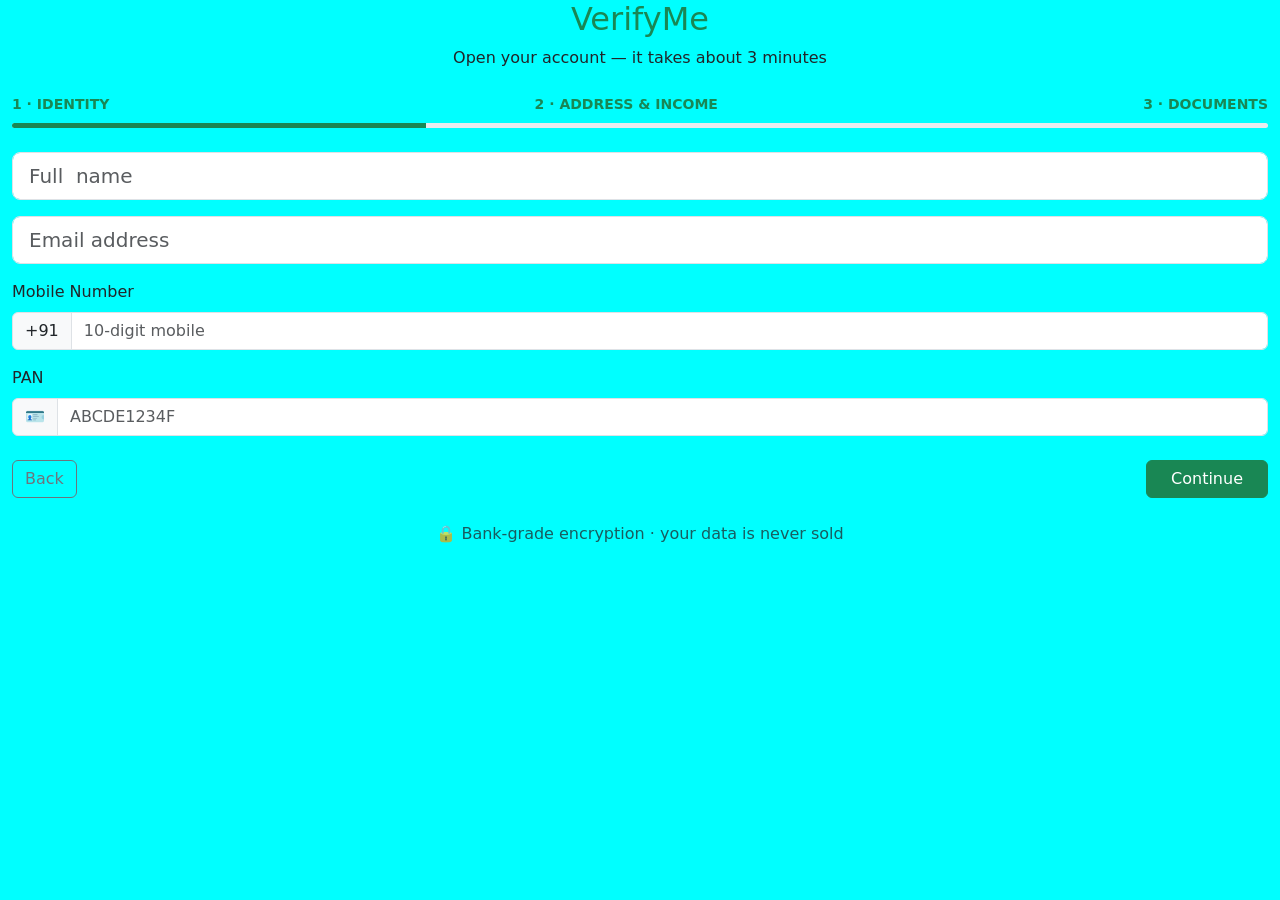
<file: index.html>
<!DOCTYPE html>
<html lang="en">
<head>
    <meta charset="UTF-8">
    <meta name="viewport" content="width=device-width, initial-scale=1.0">
    <title>VerifyMe</title>
    <link rel="stylesheet" href="bootstrap.min.css">
    <link rel="stylesheet" href="style.css">
</head>
<body>
<div class="container-fluid">
    <div class="verify-card ">
        <div class="text-center mb-4">
            <h2 class="text-success">
                <span> VerifyMe</span>         
              </h2>
            <p class="text-center">
                Open your account — it takes about 3 minutes
            </p>
        </div>
        <div class="mb-4">
            <div class="d-flex justify-content-between small fw-semibold mb-2">
                <span class="text-success">1 · IDENTITY</span>
                <span class="text-success">2 · ADDRESS & INCOME</span>
                <span class="text-success">3 · DOCUMENTS</span>
            </div>
            <div class="progress" style="height:5px;">
                <div class="progress-bar bg-success" style="width:33%"></div>
            </div><br> 
    <form>
            <div class="mb-3">
                <input
                    type="text"
                    class="form-control form-control-lg"
                    placeholder="Full  name">
            </div>
            <div class="mb-3">
                <input
                    type="email"
                    class="form-control form-control-lg"
                    placeholder="Email address">
            </div>
            <label class="form-label">Mobile Number</label>
            <div class="input-group mb-3">
                <span class="input-group-text">+91</span>
                <input
                    type="text"
                    class="form-control"
                    placeholder="10-digit mobile">
            </div>
            <label class="form-label">PAN</label>
            <div class="input-group mb-4">
                <span class="input-group-text">🪪</span>
                <input
                    type="text"
                    class="form-control"
                    placeholder="ABCDE1234F">
            </div>
            <div class="d-flex justify-content-between">
                <button class="btn btn-outline-secondary">
                    Back
                </button>
                <button class="btn btn-success px-4">
                    Continue
                </button>
            </div>
        </form>
    </div>
 <p class="text-center mt-4 text-muted">
        🔒 Bank-grade encryption · your data is never sold
    </p>

</div>
</body>
</html>
</file>
<file: style.css>
@import url("bootstrap.min.css");
body{
    background-color: aqua;
}
</file>
